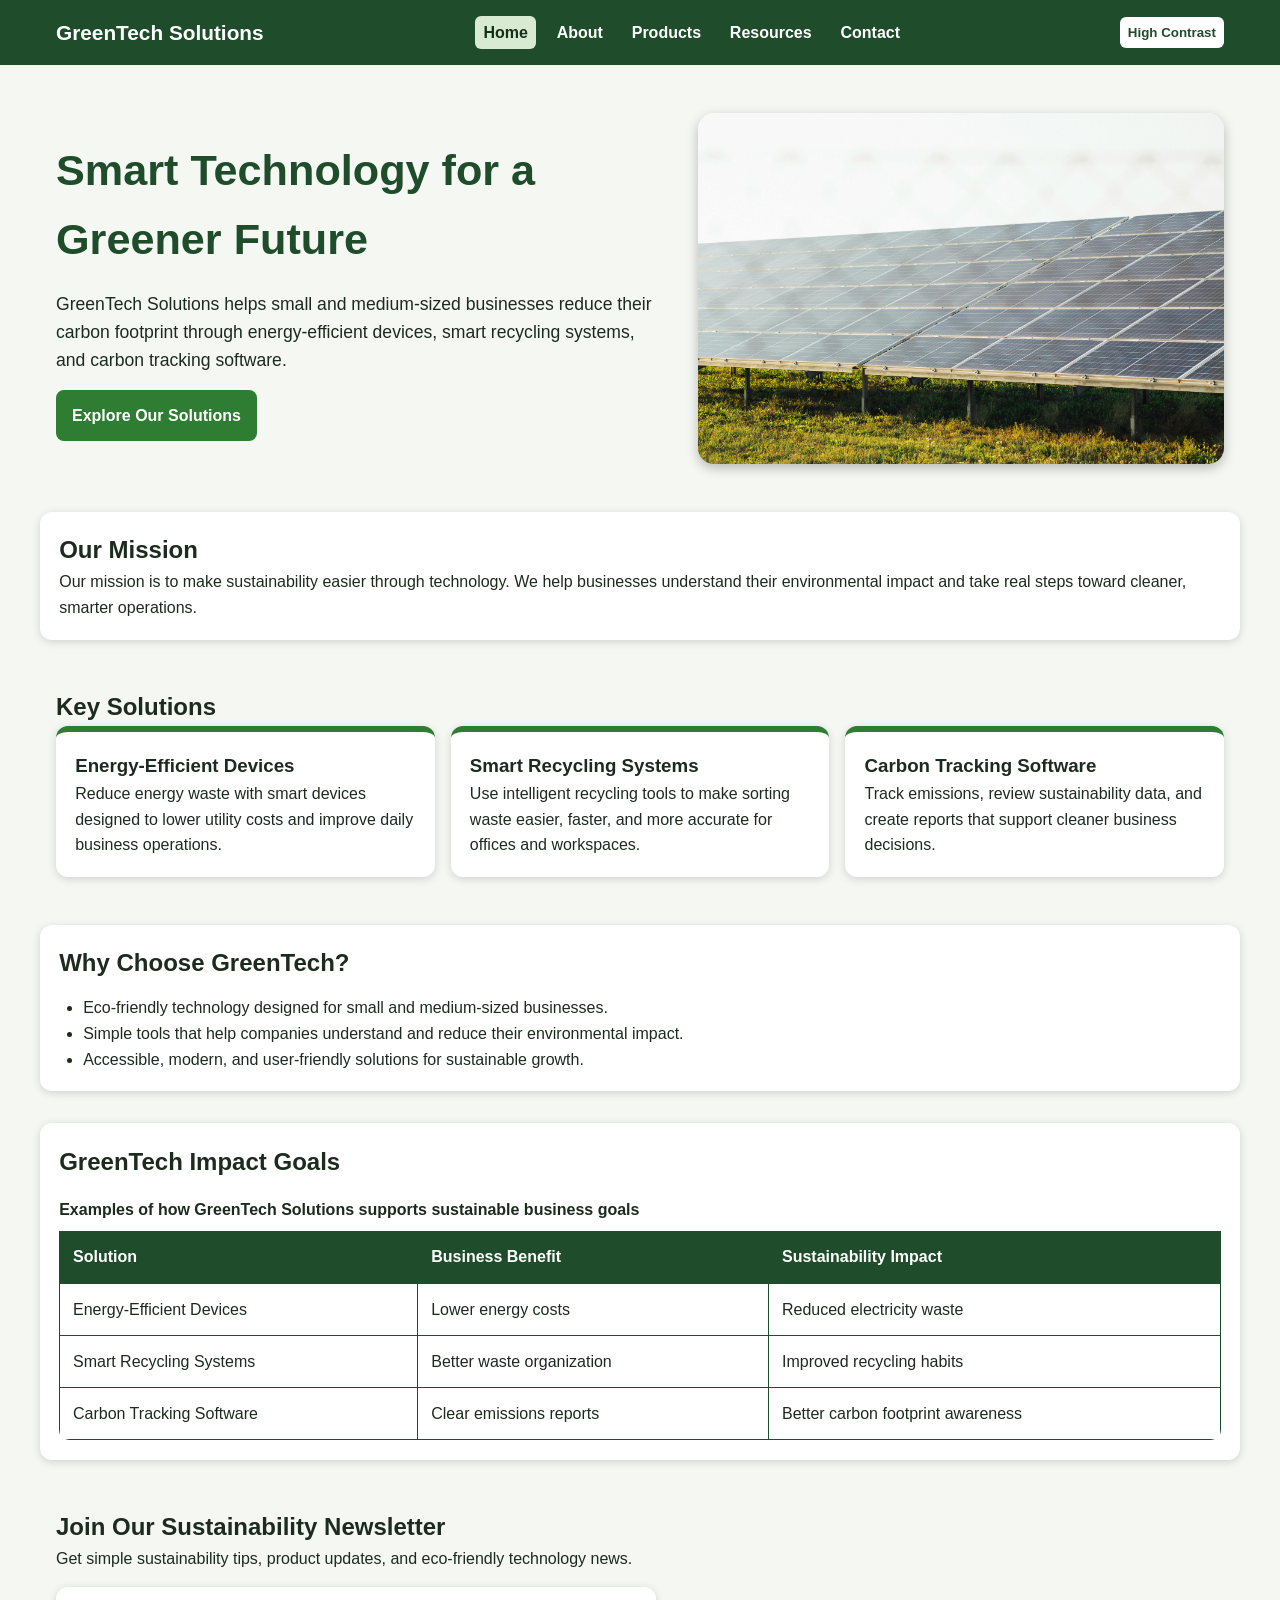
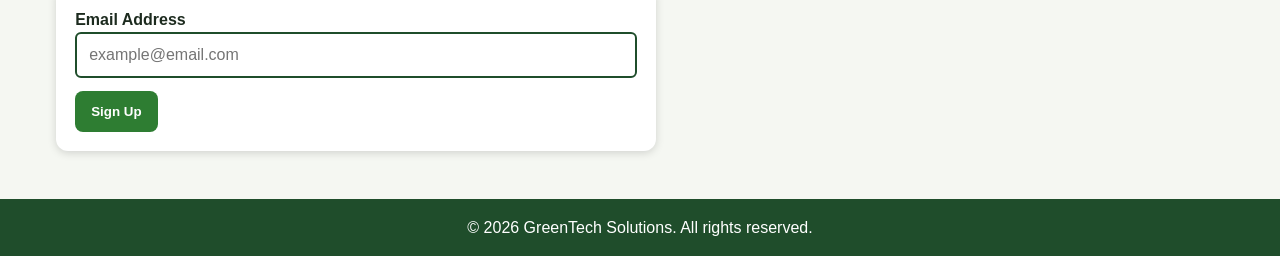
<file: index.html>
<!DOCTYPE html>
<html lang="en">
<head>
    <meta charset="UTF-8">
    <meta name="viewport" content="width=device-width, initial-scale=1.0">
    <title>GreenTech Solutions | Home</title>
    <link rel="stylesheet" href="css/style.css">
</head>
<body>

    <header>
        <nav class="navbar" aria-label="Main navigation">
            <div class="logo">GreenTech Solutions</div>

            <button class="menu-toggle" aria-label="Open navigation menu">
                ☰
            </button>

            <ul class="nav-links">
                <li><a href="index.html" class="active">Home</a></li>
                <li><a href="html/about.html">About</a></li>
                <li><a href="html/products.html">Products</a></li>
                <li><a href="html/resources.html">Resources</a></li>
                <li><a href="html/contact.html">Contact</a></li>
            </ul>

            <button id="contrastToggle" class="contrast-btn">High Contrast</button>
        </nav>
    </header>

    <main>
        <section class="hero">
            <div class="hero-text">
                <h1>Smart Technology for a Greener Future</h1>

                <p>
                    GreenTech Solutions helps small and medium-sized businesses reduce their carbon footprint
                    through energy-efficient devices, smart recycling systems, and carbon tracking software.
                </p>

                <a href="html/products.html" class="button">Explore Our Solutions</a>
            </div>

            <img src="images/greentech-hero.png" alt="Solar panels used for clean renewable energy">
        </section>

        <section class="intro">
            <h2>Our Mission</h2>

            <p>
                Our mission is to make sustainability easier through technology. We help businesses understand
                their environmental impact and take real steps toward cleaner, smarter operations.
            </p>
        </section>

        <section class="cards-section">
            <h2>Key Solutions</h2>

            <div class="card-container">
                <article class="card">
                    <h3>Energy-Efficient Devices</h3>
                    <p>
                        Reduce energy waste with smart devices designed to lower utility costs and improve
                        daily business operations.
                    </p>
                </article>

                <article class="card">
                    <h3>Smart Recycling Systems</h3>
                    <p>
                        Use intelligent recycling tools to make sorting waste easier, faster, and more accurate
                        for offices and workspaces.
                    </p>
                </article>

                <article class="card">
                    <h3>Carbon Tracking Software</h3>
                    <p>
                        Track emissions, review sustainability data, and create reports that support cleaner
                        business decisions.
                    </p>
                </article>
            </div>
        </section>

        <section class="why-section">
            <h2>Why Choose GreenTech?</h2>

            <ul>
                <li>Eco-friendly technology designed for small and medium-sized businesses.</li>
                <li>Simple tools that help companies understand and reduce their environmental impact.</li>
                <li>Accessible, modern, and user-friendly solutions for sustainable growth.</li>
            </ul>
        </section>

        <section class="impact-table-section">
            <h2>GreenTech Impact Goals</h2>

            <table>
                <caption>Examples of how GreenTech Solutions supports sustainable business goals</caption>
                <thead>
                    <tr>
                        <th>Solution</th>
                        <th>Business Benefit</th>
                        <th>Sustainability Impact</th>
                    </tr>
                </thead>
                <tbody>
                    <tr>
                        <td>Energy-Efficient Devices</td>
                        <td>Lower energy costs</td>
                        <td>Reduced electricity waste</td>
                    </tr>
                    <tr>
                        <td>Smart Recycling Systems</td>
                        <td>Better waste organization</td>
                        <td>Improved recycling habits</td>
                    </tr>
                    <tr>
                        <td>Carbon Tracking Software</td>
                        <td>Clear emissions reports</td>
                        <td>Better carbon footprint awareness</td>
                    </tr>
                </tbody>
            </table>
        </section>

        <section class="newsletter">
            <h2>Join Our Sustainability Newsletter</h2>

            <p>
                Get simple sustainability tips, product updates, and eco-friendly technology news.
            </p>

            <form id="newsletterForm">
                <label for="newsletterEmail">Email Address</label>

                <input 
                    type="email" 
                    id="newsletterEmail" 
                    name="newsletterEmail" 
                    placeholder="example@email.com"
                    required
                >

                <button type="submit">Sign Up</button>

                <p id="newsletterMessage" role="status" aria-live="polite"></p>
            </form>
        </section>
    </main>

    <footer>
        <p>&copy; 2026 GreenTech Solutions. All rights reserved.</p>
    </footer>

    <script src="javascript/script.js"></script>
</body>
</html>
</file>
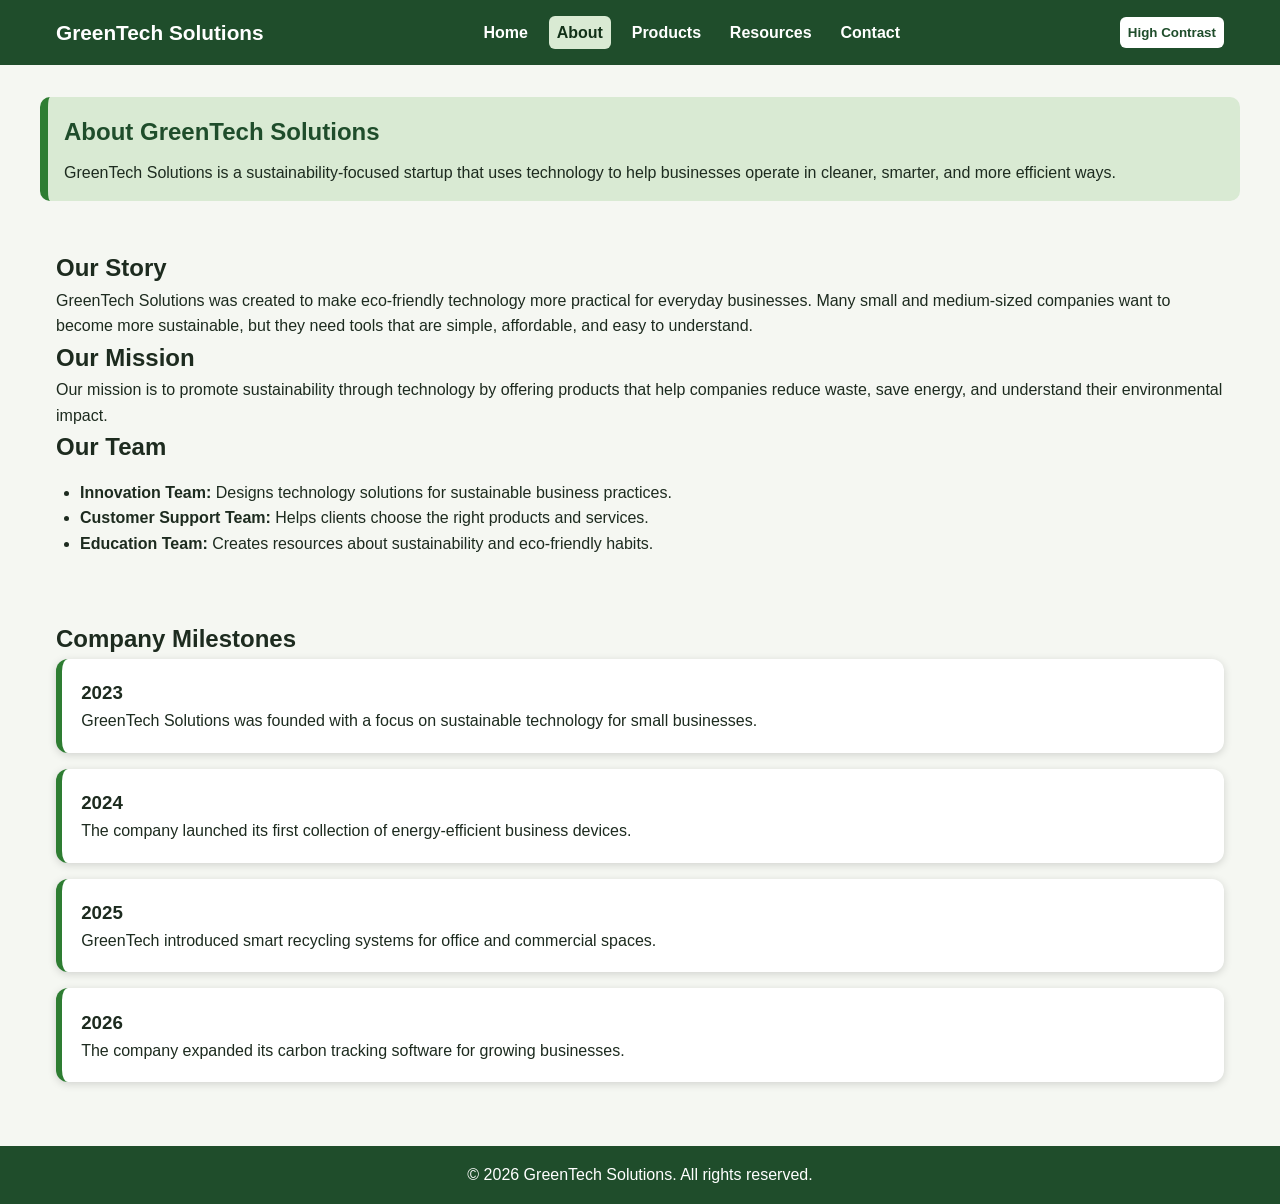
<file: html/about.html>
<!DOCTYPE html>
<html lang="en">
<head>
    <meta charset="UTF-8">
    <meta name="viewport" content="width=device-width, initial-scale=1.0">
    <title>GreenTech Solutions | About</title>
    <link rel="stylesheet" href="../css/style.css">
</head>
<body>

    <header>
        <nav class="navbar" aria-label="Main navigation">
            <div class="logo">GreenTech Solutions</div>

            <button class="menu-toggle" aria-label="Open navigation menu">
                ☰
            </button>

            <ul class="nav-links">
                <li><a href="../index.html">Home</a></li>
                <li><a href="about.html" class="active">About</a></li>
                <li><a href="products.html">Products</a></li>
                <li><a href="resources.html">Resources</a></li>
                <li><a href="contact.html">Contact</a></li>
            </ul>

            <button id="contrastToggle" class="contrast-btn">High Contrast</button>
        </nav>
    </header>

    <main>
        <section class="page-header">
            <h1>About GreenTech Solutions</h1>
            <p>
                GreenTech Solutions is a sustainability-focused startup that uses technology to help businesses
                operate in cleaner, smarter, and more efficient ways.
            </p>
        </section>

        <section class="content-section">
            <h2>Our Story</h2>
            <p>
                GreenTech Solutions was created to make eco-friendly technology more practical for everyday businesses.
                Many small and medium-sized companies want to become more sustainable, but they need tools that are
                simple, affordable, and easy to understand.
            </p>

            <h2>Our Mission</h2>
            <p>
                Our mission is to promote sustainability through technology by offering products that help companies
                reduce waste, save energy, and understand their environmental impact.
            </p>

            <h2>Our Team</h2>
            <ul>
                <li><strong>Innovation Team:</strong> Designs technology solutions for sustainable business practices.</li>
                <li><strong>Customer Support Team:</strong> Helps clients choose the right products and services.</li>
                <li><strong>Education Team:</strong> Creates resources about sustainability and eco-friendly habits.</li>
            </ul>
        </section>

        <section class="timeline">
            <h2>Company Milestones</h2>

            <div class="timeline-item">
                <h3>2023</h3>
                <p>
                    GreenTech Solutions was founded with a focus on sustainable technology for small businesses.
                </p>
            </div>

            <div class="timeline-item">
                <h3>2024</h3>
                <p>
                    The company launched its first collection of energy-efficient business devices.
                </p>
            </div>

            <div class="timeline-item">
                <h3>2025</h3>
                <p>
                    GreenTech introduced smart recycling systems for office and commercial spaces.
                </p>
            </div>

            <div class="timeline-item">
                <h3>2026</h3>
                <p>
                    The company expanded its carbon tracking software for growing businesses.
                </p>
            </div>
        </section>
    </main>

    <footer>
        <p>&copy; 2026 GreenTech Solutions. All rights reserved.</p>
    </footer>

    <script src="../javascript/script.js"></script>
</body>
</html>
</file>
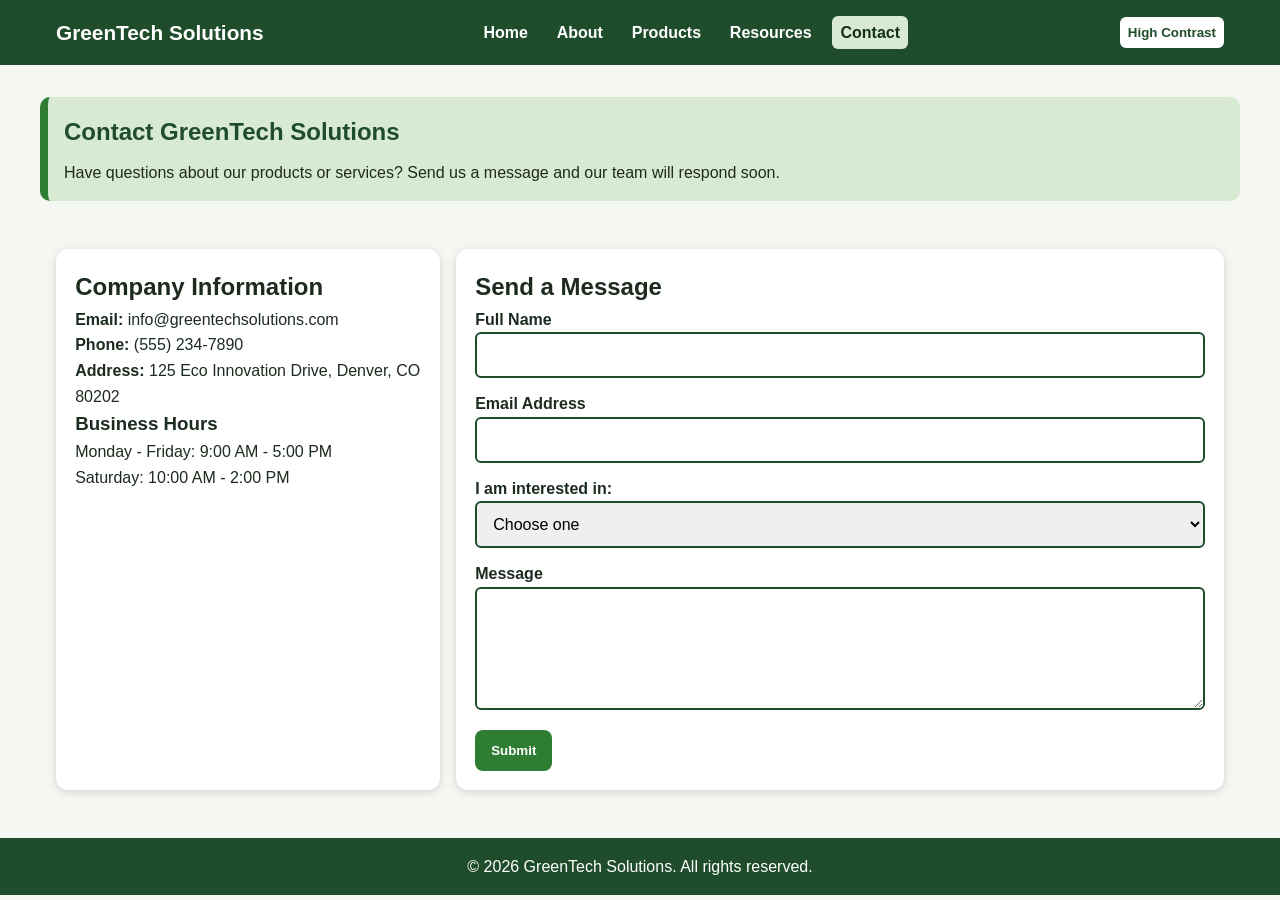
<file: html/contact.html>
<!DOCTYPE html>
<html lang="en">
<head>
    <meta charset="UTF-8">
    <meta name="viewport" content="width=device-width, initial-scale=1.0">
    <title>GreenTech Solutions | Contact</title>
    <link rel="stylesheet" href="../css/style.css">
</head>
<body>

    <header>
        <nav class="navbar" aria-label="Main navigation">
            <div class="logo">GreenTech Solutions</div>

            <button class="menu-toggle" aria-label="Open navigation menu">
                ☰
            </button>

            <ul class="nav-links">
                <li><a href="../index.html">Home</a></li>
                <li><a href="about.html">About</a></li>
                <li><a href="products.html">Products</a></li>
                <li><a href="resources.html">Resources</a></li>
                <li><a href="contact.html" class="active">Contact</a></li>
            </ul>

            <button id="contrastToggle" class="contrast-btn">High Contrast</button>
        </nav>
    </header>

    <main>
        <section class="page-header">
            <h1>Contact GreenTech Solutions</h1>
            <p>
                Have questions about our products or services? Send us a message and our team will respond soon.
            </p>
        </section>

        <section class="contact-layout">
            <div class="contact-info">
                <h2>Company Information</h2>

                <p><strong>Email:</strong> info@greentechsolutions.com</p>
                <p><strong>Phone:</strong> (555) 234-7890</p>
                <p><strong>Address:</strong> 125 Eco Innovation Drive, Denver, CO 80202</p>

                <h3>Business Hours</h3>
                <p>Monday - Friday: 9:00 AM - 5:00 PM</p>
                <p>Saturday: 10:00 AM - 2:00 PM</p>
            </div>

            <form id="contactForm" novalidate>
                <h2>Send a Message</h2>

                <label for="name">Full Name</label>
                <input type="text" id="name" name="name" required>

                <label for="email">Email Address</label>
                <input type="email" id="email" name="email" required>

                <label for="interest">I am interested in:</label>
                <select id="interest" name="interest" required>
                    <option value="">Choose one</option>
                    <option value="energy">Energy-Efficient Devices</option>
                    <option value="recycling">Smart Recycling Systems</option>
                    <option value="software">Carbon Tracking Software</option>
                    <option value="newsletter">Newsletter</option>
                    <option value="other">Other</option>
                </select>

                <label for="message">Message</label>
                <textarea id="message" name="message" rows="5" required></textarea>

                <button type="submit">Submit</button>

                <p id="formMessage" role="status" aria-live="polite"></p>
            </form>
        </section>
    </main>

    <footer>
        <p>&copy; 2026 GreenTech Solutions. All rights reserved.</p>
    </footer>

    <script src="../javascript/script.js"></script>
</body>
</html>
</file>
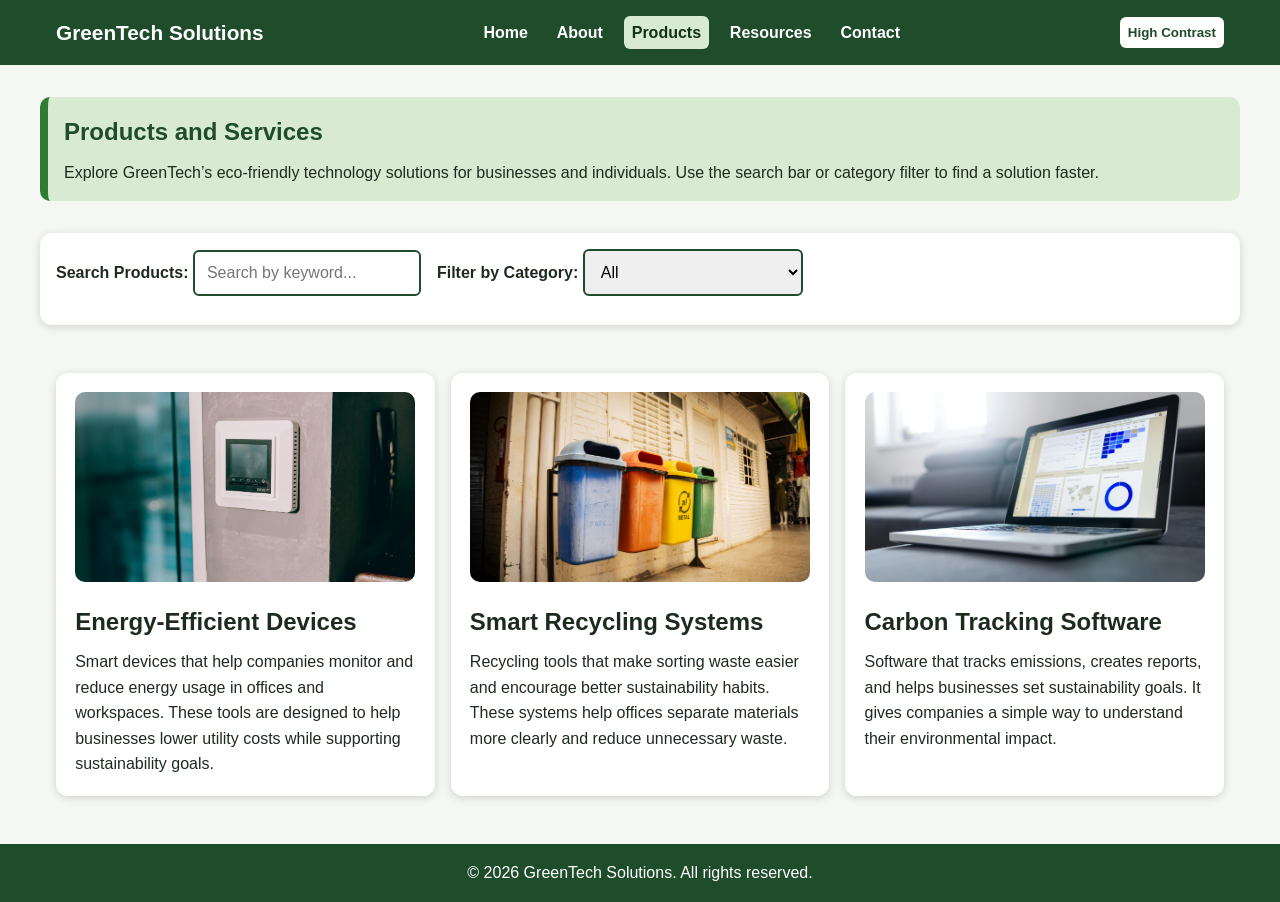
<file: html/products.html>
<!DOCTYPE html>
<html lang="en">
<head>
    <meta charset="UTF-8">
    <meta name="viewport" content="width=device-width, initial-scale=1.0">
    <title>GreenTech Solutions | Products</title>
    <link rel="stylesheet" href="../css/style.css">
</head>
<body>

    <header>
        <nav class="navbar" aria-label="Main navigation">
            <div class="logo">GreenTech Solutions</div>

            <button class="menu-toggle" aria-label="Open navigation menu">
                ☰
            </button>

            <ul class="nav-links">
                <li><a href="../index.html">Home</a></li>
                <li><a href="about.html">About</a></li>
                <li><a href="products.html" class="active">Products</a></li>
                <li><a href="resources.html">Resources</a></li>
                <li><a href="contact.html">Contact</a></li>
            </ul>

            <button id="contrastToggle" class="contrast-btn">High Contrast</button>
        </nav>
    </header>

    <main>
        <section class="page-header">
            <h1>Products and Services</h1>
            <p>
                Explore GreenTech’s eco-friendly technology solutions for businesses and individuals.
                Use the search bar or category filter to find a solution faster.
            </p>
        </section>

        <section class="filter-section" aria-label="Product search and filter tools">
            <div>
                <label for="productSearch">Search Products:</label>
                <input type="text" id="productSearch" placeholder="Search by keyword...">
            </div>

            <div>
                <label for="categoryFilter">Filter by Category:</label>
                <select id="categoryFilter">
                    <option value="all">All</option>
                    <option value="energy">Energy</option>
                    <option value="recycling">Recycling</option>
                    <option value="software">Software</option>
                </select>
            </div>
        </section>

        <section class="product-grid" id="productGrid">
            <article class="product-card" data-category="energy">
                <img src="../images/energy-device.png" alt="Energy-efficient smart device for businesses">
                <h2>Energy-Efficient Devices</h2>
                <p>
                    Smart devices that help companies monitor and reduce energy usage in offices and workspaces.
                    These tools are designed to help businesses lower utility costs while supporting sustainability goals.
                </p>
            </article>

            <article class="product-card" data-category="recycling">
                <img src="../images/recycling-system.png" alt="Smart recycling system with sorted waste containers">
                <h2>Smart Recycling Systems</h2>
                <p>
                    Recycling tools that make sorting waste easier and encourage better sustainability habits.
                    These systems help offices separate materials more clearly and reduce unnecessary waste.
                </p>
            </article>

            <article class="product-card" data-category="software">
                <img src="../images/carbon-software.png" alt="Carbon tracking software dashboard on a computer screen">
                <h2>Carbon Tracking Software</h2>
                <p>
                    Software that tracks emissions, creates reports, and helps businesses set sustainability goals.
                    It gives companies a simple way to understand their environmental impact.
                </p>
            </article>
        </section>

        <p id="noResults" class="no-results" role="status" aria-live="polite">
            No products found. Try a different search.
        </p>
    </main>

    <footer>
        <p>&copy; 2026 GreenTech Solutions. All rights reserved.</p>
    </footer>

    <script src="../javascript/script.js"></script>
</body>
</html>
</file>
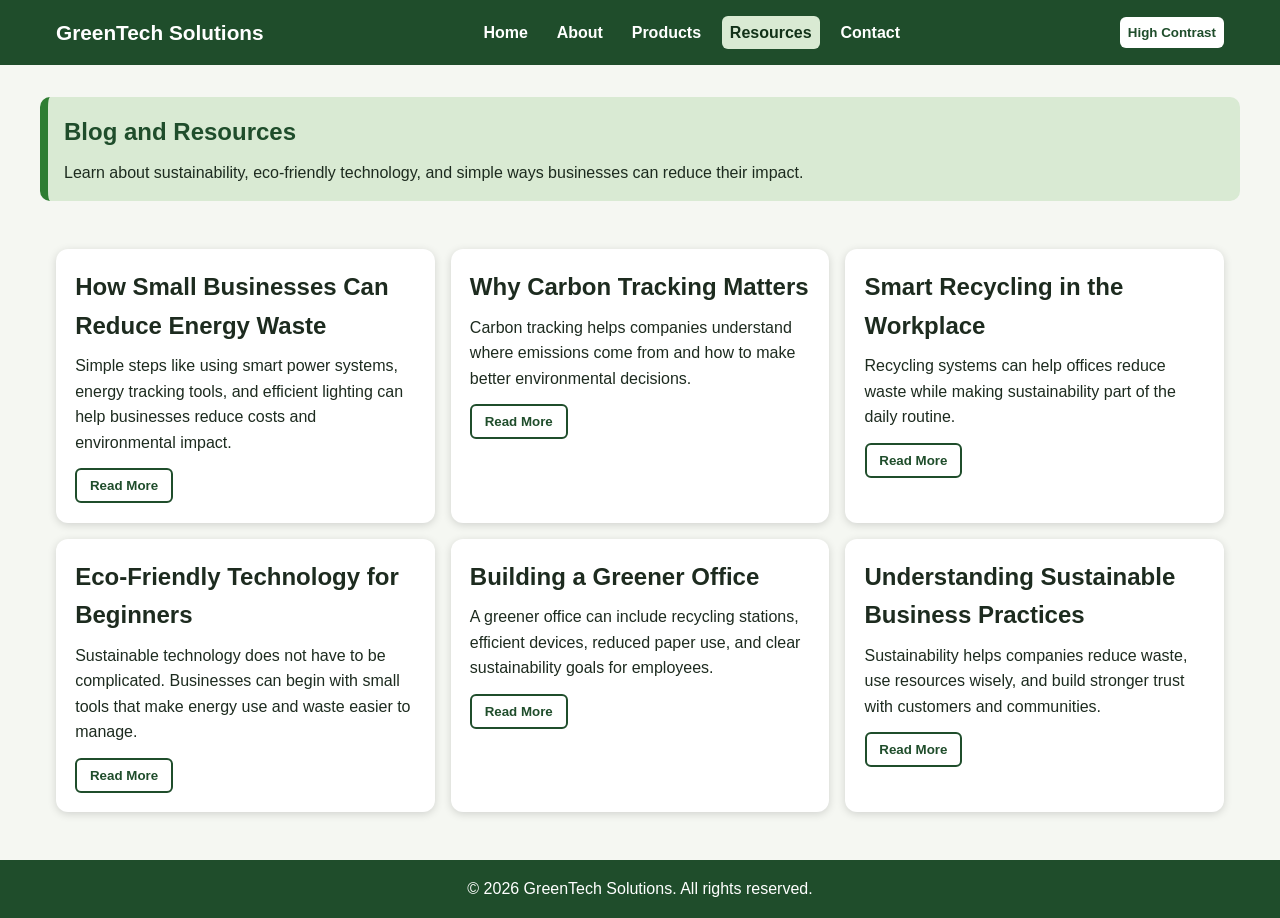
<file: html/resources.html>
<!DOCTYPE html>
<html lang="en">
<head>
    <meta charset="UTF-8">
    <meta name="viewport" content="width=device-width, initial-scale=1.0">
    <title>GreenTech Solutions | Resources</title>
    <link rel="stylesheet" href="../css/style.css">
</head>
<body>

    <header>
        <nav class="navbar" aria-label="Main navigation">
            <div class="logo">GreenTech Solutions</div>

            <button class="menu-toggle" aria-label="Open navigation menu">
                ☰
            </button>

            <ul class="nav-links">
                <li><a href="../index.html">Home</a></li>
                <li><a href="about.html">About</a></li>
                <li><a href="products.html">Products</a></li>
                <li><a href="resources.html" class="active">Resources</a></li>
                <li><a href="contact.html">Contact</a></li>
            </ul>

            <button id="contrastToggle" class="contrast-btn">High Contrast</button>
        </nav>
    </header>

    <main>
        <section class="page-header">
            <h1>Blog and Resources</h1>
            <p>
                Learn about sustainability, eco-friendly technology, and simple ways businesses can reduce their impact.
            </p>
        </section>

        <section class="resource-grid">
            <article class="resource-card">
                <h2>How Small Businesses Can Reduce Energy Waste</h2>
                <p>
                    Simple steps like using smart power systems, energy tracking tools, and efficient lighting can
                    help businesses reduce costs and environmental impact.
                </p>

                <button type="button" class="read-more-btn">Read More</button>

                <p class="extra-info">
                    Businesses can also schedule energy audits, turn off unused equipment, and replace older devices
                    with energy-efficient technology. These small actions can lead to long-term savings.
                </p>
            </article>

            <article class="resource-card">
                <h2>Why Carbon Tracking Matters</h2>
                <p>
                    Carbon tracking helps companies understand where emissions come from and how to make better
                    environmental decisions.
                </p>

                <button type="button" class="read-more-btn">Read More</button>

                <p class="extra-info">
                    By tracking carbon output, businesses can set realistic goals, measure progress, and create reports
                    that support sustainability plans and customer trust.
                </p>
            </article>

            <article class="resource-card">
                <h2>Smart Recycling in the Workplace</h2>
                <p>
                    Recycling systems can help offices reduce waste while making sustainability part of the daily routine.
                </p>

                <button type="button" class="read-more-btn">Read More</button>

                <p class="extra-info">
                    Smart recycling systems can label waste categories, track recycling habits, and help employees
                    understand how to separate materials correctly.
                </p>
            </article>

            <article class="resource-card">
                <h2>Eco-Friendly Technology for Beginners</h2>
                <p>
                    Sustainable technology does not have to be complicated. Businesses can begin with small tools
                    that make energy use and waste easier to manage.
                </p>

                <button type="button" class="read-more-btn">Read More</button>

                <p class="extra-info">
                    Beginner-friendly tools include smart plugs, energy monitors, digital reports, and recycling apps.
                    These options make it easier to start without changing everything at once.
                </p>
            </article>

            <article class="resource-card">
                <h2>Building a Greener Office</h2>
                <p>
                    A greener office can include recycling stations, efficient devices, reduced paper use,
                    and clear sustainability goals for employees.
                </p>

                <button type="button" class="read-more-btn">Read More</button>

                <p class="extra-info">
                    Offices can also use natural lighting, reusable supplies, energy-saving equipment, and team challenges
                    to make sustainability feel more practical.
                </p>
            </article>

            <article class="resource-card">
                <h2>Understanding Sustainable Business Practices</h2>
                <p>
                    Sustainability helps companies reduce waste, use resources wisely, and build stronger trust
                    with customers and communities.
                </p>

                <button type="button" class="read-more-btn">Read More</button>

                <p class="extra-info">
                    Sustainable business practices can include responsible purchasing, cleaner energy choices,
                    waste reduction, and transparent environmental goals.
                </p>
            </article>
        </section>
    </main>

    <footer>
        <p>&copy; 2026 GreenTech Solutions. All rights reserved.</p>
    </footer>

    <script src="../javascript/script.js"></script>
</body>
</html>
</file>
<file: css/style.css>
* {
    box-sizing: border-box;
    margin: 0;
    padding: 0;
}

body {
    font-family: Arial, Helvetica, sans-serif;
    line-height: 1.6;
    background-color: #f5f7f2;
    color: #1d2b1f;
}

header {
    background-color: #1f4d2b;
    color: #ffffff;
}

.navbar {
    max-width: 1200px;
    margin: 0 auto;
    padding: 1rem;
    display: flex;
    align-items: center;
    justify-content: space-between;
    gap: 1rem;
}

.logo {
    font-size: 1.3rem;
    font-weight: bold;
}

.nav-links {
    list-style: none;
    display: flex;
    gap: 0.8rem;
}

.nav-links a {
    color: #ffffff;
    text-decoration: none;
    font-weight: bold;
    padding: 0.5rem;
    border-radius: 6px;
}

.nav-links a:hover,
.nav-links a:focus,
.nav-links a.active {
    background-color: #d9ead3;
    color: #123118;
}

.menu-toggle {
    display: none;
    background-color: transparent;
    color: #ffffff;
    border: 2px solid #ffffff;
    padding: 0.3rem 0.6rem;
    font-size: 1.4rem;
    cursor: pointer;
}

.contrast-btn {
    background-color: #ffffff;
    color: #1f4d2b;
    border: none;
    padding: 0.5rem;
    border-radius: 6px;
    font-weight: bold;
    cursor: pointer;
}

.hero {
    max-width: 1200px;
    margin: 2rem auto;
    padding: 1rem;
    display: flex;
    align-items: center;
    gap: 2rem;
}

.hero-text {
    flex: 1;
}

.hero h1 {
    font-size: 2.7rem;
    margin-bottom: 1rem;
    color: #1f4d2b;
}

.hero p {
    font-size: 1.1rem;
    margin-bottom: 1rem;
}

.hero img {
    width: 45%;
    border-radius: 16px;
    box-shadow: 0 4px 12px rgba(0, 0, 0, 0.25);
}

.button,
button {
    background-color: #2e7d32;
    color: #ffffff;
    padding: 0.8rem 1rem;
    border: none;
    border-radius: 8px;
    text-decoration: none;
    font-weight: bold;
    cursor: pointer;
    display: inline-block;
}

.button:hover,
button:hover {
    background-color: #1b5e20;
}

.intro,
.cards-section,
.why-section,
.impact-table-section,
.newsletter,
.page-header,
.content-section,
.timeline,
.filter-section,
.product-grid,
.resource-grid,
.contact-layout {
    max-width: 1200px;
    margin: 2rem auto;
    padding: 1rem;
}

.page-header {
    background-color: #d9ead3;
    border-left: 8px solid #2e7d32;
    border-radius: 10px;
}

.page-header h1 {
    color: #1f4d2b;
    margin-bottom: 0.5rem;
}

.card-container,
.product-grid,
.resource-grid,
.contact-layout {
    display: grid;
    gap: 1rem;
}

.card-container {
    grid-template-columns: repeat(3, 1fr);
}

.card,
.product-card,
.resource-card,
.contact-info,
form,
.timeline-item,
.why-section,
.intro,
.impact-table-section {
    background-color: #ffffff;
    border-radius: 12px;
    padding: 1.2rem;
    box-shadow: 0 2px 8px rgba(0, 0, 0, 0.15);
}

.card {
    border-top: 6px solid #2e7d32;
}

.why-section ul,
.content-section ul {
    margin-left: 1.5rem;
    margin-top: 0.8rem;
}

table {
    width: 100%;
    border-collapse: collapse;
    background-color: #ffffff;
    margin-top: 1rem;
    border-radius: 10px;
    overflow: hidden;
}

caption {
    font-weight: bold;
    margin-bottom: 0.5rem;
    text-align: left;
}

th,
td {
    border: 1px solid #1f4d2b;
    padding: 0.8rem;
    text-align: left;
}

th {
    background-color: #1f4d2b;
    color: #ffffff;
}

.product-grid {
    grid-template-columns: repeat(3, 1fr);
}

.product-card img {
    width: 100%;
    height: 190px;
    object-fit: cover;
    border-radius: 10px;
    margin-bottom: 0.8rem;
}

.resource-grid {
    grid-template-columns: repeat(3, 1fr);
}

.resource-card h2,
.product-card h2 {
    margin-bottom: 0.5rem;
}

.read-more-btn {
    margin-top: 0.8rem;
    background-color: transparent;
    color: #1f4d2b;
    border: 2px solid #1f4d2b;
    padding: 0.5rem 0.8rem;
    border-radius: 6px;
    font-weight: bold;
    cursor: pointer;
}

.read-more-btn:hover {
    background-color: #1f4d2b;
    color: #ffffff;
}

.extra-info {
    display: none;
    margin-top: 0.8rem;
    padding-top: 0.8rem;
    border-top: 1px solid #d9ead3;
}

.extra-info.show {
    display: block;
}

.timeline-item {
    margin-bottom: 1rem;
    border-left: 6px solid #2e7d32;
}

.filter-section {
    background-color: #ffffff;
    border-radius: 12px;
    display: flex;
    gap: 1rem;
    align-items: center;
    flex-wrap: wrap;
    box-shadow: 0 2px 8px rgba(0, 0, 0, 0.15);
}

input,
select,
textarea {
    width: 100%;
    padding: 0.75rem;
    border: 2px solid #1f4d2b;
    border-radius: 6px;
    font-size: 1rem;
    margin-bottom: 0.8rem;
}

.filter-section input,
.filter-section select {
    width: auto;
    min-width: 220px;
}

label {
    font-weight: bold;
}

input:focus,
select:focus,
textarea:focus,
a:focus,
button:focus {
    outline: 3px solid #f4c542;
    outline-offset: 3px;
}

.newsletter form {
    max-width: 600px;
    margin-top: 1rem;
}

.contact-layout {
    grid-template-columns: 1fr 2fr;
}

.no-results {
    display: none;
    text-align: center;
    font-weight: bold;
    color: #8b0000;
    margin-bottom: 2rem;
}

footer {
    background-color: #1f4d2b;
    color: #ffffff;
    text-align: center;
    padding: 1rem;
    margin-top: 2rem;
}

/* High Contrast Mode */
.high-contrast {
    background-color: #000000;
    color: #ffffff;
}

.high-contrast header,
.high-contrast footer {
    background-color: #000000;
}

.high-contrast .card,
.high-contrast .product-card,
.high-contrast .resource-card,
.high-contrast .contact-info,
.high-contrast form,
.high-contrast .timeline-item,
.high-contrast .page-header,
.high-contrast .filter-section,
.high-contrast .why-section,
.high-contrast .intro,
.high-contrast .impact-table-section {
    background-color: #111111;
    color: #ffffff;
    border-color: #ffffff;
}

.high-contrast a,
.high-contrast h1,
.high-contrast h2,
.high-contrast h3 {
    color: #ffff66;
}

.high-contrast button,
.high-contrast .button,
.high-contrast .contrast-btn {
    background-color: #ffff66;
    color: #000000;
}

.high-contrast .read-more-btn {
    color: #ffff66;
    border-color: #ffff66;
    background-color: transparent;
}

.high-contrast .read-more-btn:hover {
    background-color: #ffff66;
    color: #000000;
}

.high-contrast table {
    background-color: #111111;
    color: #ffffff;
}

.high-contrast th {
    background-color: #000000;
    color: #ffff66;
}

.high-contrast td {
    border-color: #ffffff;
}

/* Mobile Responsiveness */
@media (max-width: 900px) {
    .hero {
        flex-direction: column;
        text-align: center;
    }

    .hero img {
        width: 100%;
    }

    .card-container,
    .product-grid,
    .resource-grid,
    .contact-layout {
        grid-template-columns: 1fr;
    }

    .hero h1 {
        font-size: 2.1rem;
    }
}

@media (max-width: 700px) {
    .navbar {
        flex-wrap: wrap;
    }

    .menu-toggle {
        display: block;
    }

    .nav-links {
        display: none;
        flex-direction: column;
        width: 100%;
        background-color: #1f4d2b;
        padding-top: 1rem;
    }

    .nav-links.show {
        display: flex;
    }

    .contrast-btn {
        width: 100%;
    }

    .filter-section {
        flex-direction: column;
        align-items: stretch;
    }

    .filter-section input,
    .filter-section select {
        width: 100%;
    }

    table {
        font-size: 0.9rem;
    }

    th,
    td {
        padding: 0.6rem;
    }
}
</file>
